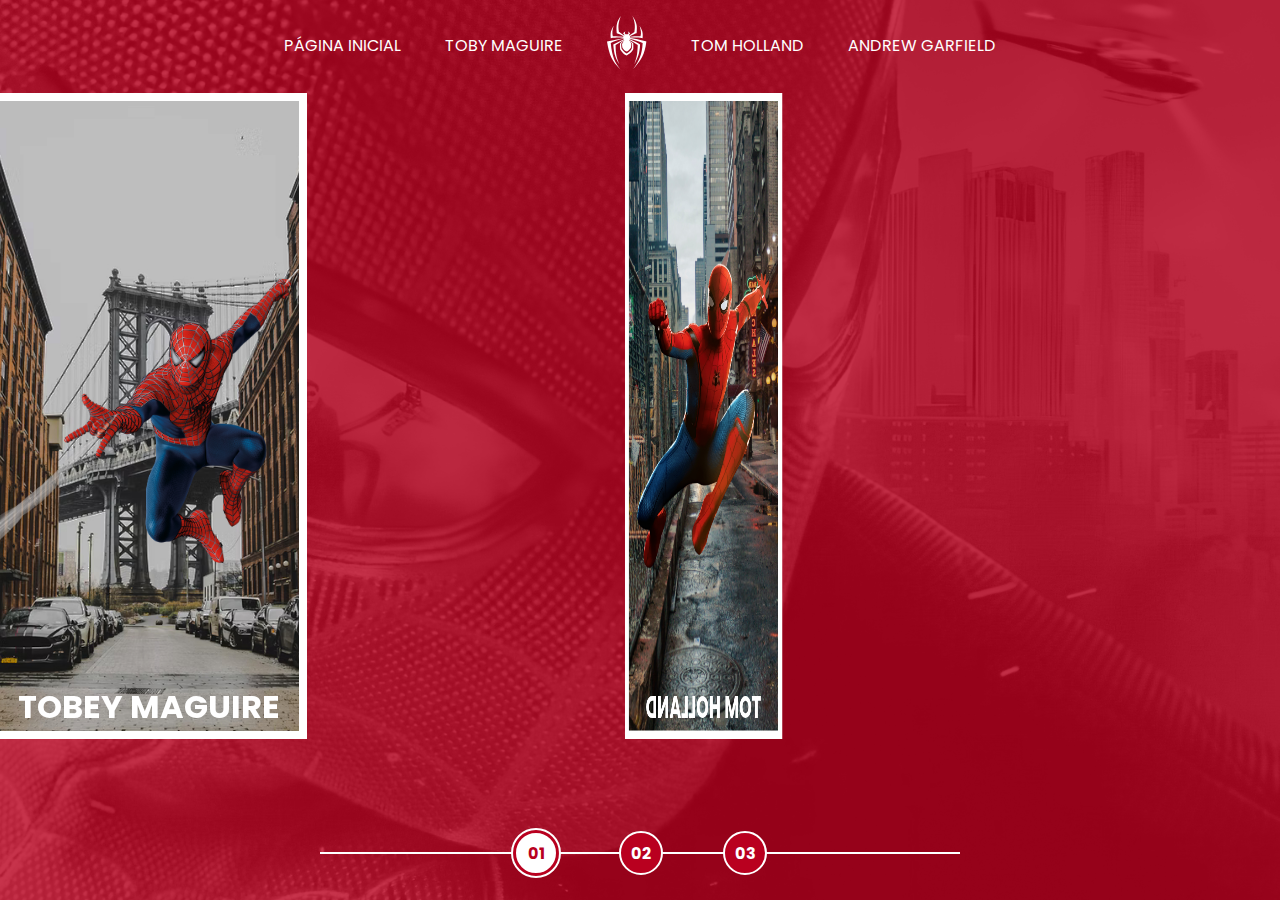
<file: index.html>
<!DOCTYPE html>
<html lang="pt-BR">
<head>
    <meta charset="UTF-8">
    <meta name="viewport" content="width=device-width, initial-scale=1.0">
    <link rel="stylesheet" href="./assets/css/home-styles.css">
    <title>Spiderman | Multiverse</title>
</head>
<body>
    <nav class="s-menu">
        <ul>
            <li class="s-menu__item">
                <a href="#">Página Inicial</a>
            </li>
            <li class="s-menu__item">
                <a href="#">Toby Maguire</a>
            </li>
            <li class="s-menu__icon s-menu__item">
                <img src="/assets/images/icons/spider.svg" alt="">
            </li>
            <li class="s-menu__item">
                <a href="#">Tom Holland</a>
            </li>
            <li class="s-menu__item">
                <a href="#">Andrew Garfield</a>
            </li>
        </ul>
    </nav>
    <div class="container">
        <div class="s-cards-carousel" style="transform: translateZ(-40vw) rotateY(0deg);">
        <a href="#" class="s-card" id="spiderman-1">
            <img class="s-card__background" src="/assets/images/pic-sm-bg-01.jpg">
            <img class="s-card__image" src="/assets/images/spider-man-01.png" alt="Tobey Maguire">
            <h2 class="s-card__title">Tobey Maguire</h2>
        </a>
        
        <a href="#" class="s-card"id="spiderman-2">
            <img class="s-card__background" src="/assets/images/pic-sm-bg-02.jpg">
            <img class="s-card__image" src="/assets/images/spider-man-02.png" alt="Tobey Maguire">
            <h2 class="s-card__title">Tom Holland</h2>
        </a>
        
            <a href="#" class="s-card" id="spiderman-3">
            <img class="s-card__background" src="/assets/images/pic-sm-bg-03.jpg">
            <img class="s-card__image" src="/assets/images/spider-man-03.png" alt="Tobey Maguire">
            <h2 class="s-card__title">Andrew Garfield</h2>
        </a>
    </div>

    </div>
    <div class="s-controller">
        <div id="1" onclick="selectCarouselItem(this)" class="s-controller__button s-controller__button--active">
          01
        </div>
        <div id="2" onclick="selectCarouselItem(this)" class="s-controller__button">
          02
        </div>
        <div id="3" onclick="selectCarouselItem(this)" class="s-controller__button">
          03
        </div>
        <div class="s-controller__line"></div>
      </div>
    <script src="./assets/scripts/card-hover-animation.js"></script>
</body>
</html>
</file>
<file: assets/css/home-styles.css>
@import url('reset.css');
@import url('global.css');

body {
  background-color: var(--primary-color);
}

body::before {
  content: "";
  background-image: url('../images/spider-man-background.jpg');
  background-repeat: no-repeat;
  background-position: center;
  background-size: cover;
  width: 100%;
  height: 100%;
  position: absolute;
  opacity: 0.2;
  transition: background-image 1s ease-in-out, opacity 1s ease-in-out;
}

.s-menu {
  padding: 1rem 0;
  width: 100%;
  text-align: center;
  position: relative;
}

.s-menu__item {
  display: inline-block;
  text-transform: uppercase;
  margin: 0 1.25rem;
}

.s-menu__icon {
  width: 2.5rem;
  margin: 0 1.25rem;
  vertical-align: middle;
}

.s-container {
  position: relative;
  display: flex;
  align-items: center;
  justify-content: space-evenly;
  perspective: 3000px;
}

.s-card {
  border: 0.5rem solid white;
  width: 100%;
  height: 70vh;
  position: absolute;
  transition: filter .5s ease-in-out;
}

.s-card:nth-child(1) {
  transform: rotateY(0deg) translateZ(50vw);
}

.s-card:nth-child(2) {
  transform: rotateY(120deg) translateZ(50vw);
}

.s-card:nth-child(3) {
  transform: rotateY(240deg) translateZ(50vw);
}

.s-card__background {
  width: 100%;
  height: 100%;
  object-fit: cover;
  position: absolute;
  opacity: 1;
  transition: opacity 1s ease-in-out;
}

.s-card__image {
  width: 100%;
  height: 100%;
  object-fit: contain;
  position: relative;
  transition: 1s ease-in-out;
}

.s-card__title {
  font-size: 2rem;
  text-transform: uppercase;
  text-align: center;
  position: absolute;
  width: 100%;
  bottom: 0;
  transition: bottom 1s ease-in-out;
}

.s-controller {
  position: absolute;
  display: flex;
  justify-content: center;
  align-items: center;
  margin-top: 3rem;
  bottom: 1.5rem;
  width: 100%;
}

.s-controller__button {
  display: flex;
  align-items: center;
  justify-content: center;
  width: 2.5rem;
  height: 2.5rem;
  border: 2px solid white;
  border-radius: 50%;
  background-color: var(--primary-color);
  text-align: center;
  font-size: 1rem;
  font-weight: bold;
  cursor: pointer;
  z-index: 1;
  transition: transform 0.3s ease-in-out;
}

.s-controller__button:hover {
  transform: scale(1.1);
}

.s-controller__button:nth-child(2) {
  margin: 0 3.75rem;
}

.s-controller__button--active {
  background-color: white;
  color: var(--primary-color);
  border: 0.1875rem solid var(--primary-color);
  outline: 0.125rem solid white;
}

.s-controller__line {
  background-color: white;
  width: 50%;
  height: 2px;
  position: absolute;
}

/* Hover Animation */

.s-card--hovered .s-card__background {
  cursor: pointer;
  opacity: 0;
}

.s-card--hovered .s-card__image {
  transform: scale(1.4);
  filter: drop-shadow(30px 10px 4px rgba(0, 0, 0, .5));
}

body#spider-man-01-hovered::before {
  background-image: url('../images/pic-sm-bg-01.jpg');
}

body#spider-man-02-hovered::before {
  background-image: url('../images/pic-sm-bg-02.jpg');
}

body#spider-man-03-hovered::before {
  background-image: url('../images/pic-sm-bg-03.jpg');
}

body[id^="spider-man-"]::before {
  opacity: 1;
}

body[id^="spider-man-"] .s-card:not(.s-card--hovered) {
  filter: grayscale(100%);
}

.s-card--hovered .s-card__title {
  bottom: 50%;
}

.s-cards-carousel {
  display: flex;
  justify-content: center;
  width: calc(100vw / 3 - 10%);
  transform-style: preserve-3d;
  transition: transform 0.4s ease-in;
}
</file>
